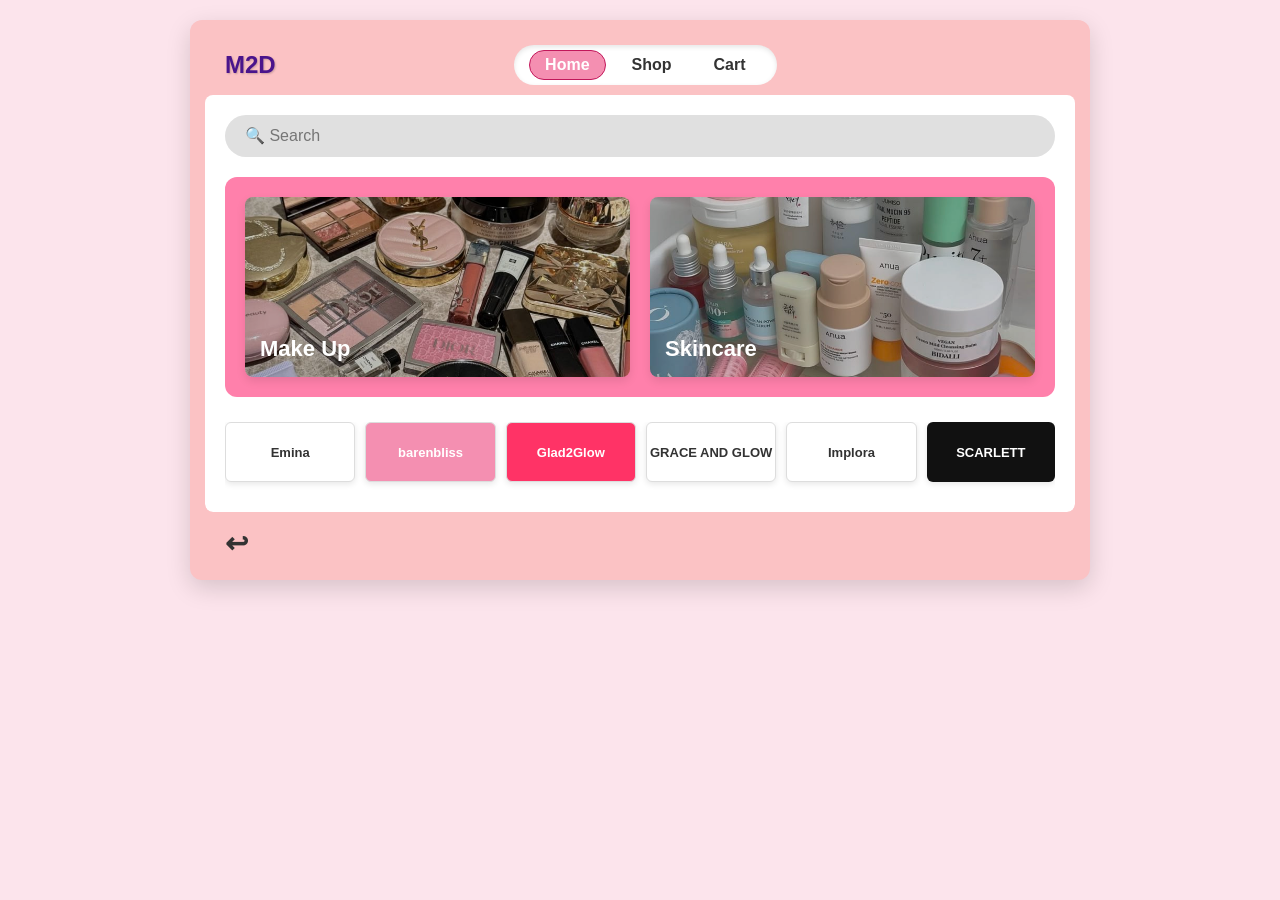
<file: index.html>
<!DOCTYPE html>
<html lang="en">
<head>
    <meta charset="UTF-8">
    <meta name="viewport" content="width=device-width, initial-scale=1.0">
    <title>MPD Cosmetics Store</title>
    <!-- Menghubungkan ke file CSS eksternal -->
    <link rel="stylesheet" href="style.css">
</head>
<body>

    <div class="app-container">
        
        
        <div class="navbar">
            <div class="logo" onclick="navigateTo('home')">M2D</div>
            <div class="nav-menu">
                <div class="nav-item active" id="nav-home" onclick="navigateTo('home')">Home</div>
                <div class="nav-item" id="nav-shop" onclick="navigateTo('shop')">Shop</div>
                <div class="nav-item" id="nav-cart" onclick="navigateTo('cart')">Cart</div>
            </div>
            <div style="width: 40px;"></div>
        </div>

        <!-- ================= SCREEN 1: HOME ================= -->
        <div id="screen-home" class="app-screen active">
            <div class="home-content">
                <input type="text" class="search-bar" placeholder="🔍 Search">
                
                <div class="banner-container">
                    <div class="banner-card" style="background-image: url('makeup.jpg');" onclick="navigateTo('shop')">
                        <div class="banner-title">make up</div>
                    </div>
                    <div class="banner-card" style="background-image: url('skincare.jpg');" onclick="navigateTo('shop')">
                        <div class="banner-title">skincare</div>
                    </div>
                </div>

                <div class="brand-section">
                    <div class="brand-logo">Emina</div>
                    <div class="brand-logo" style="background-color: #f48fb1; color: white;">barenbliss</div>
                    <div class="brand-logo" style="background-color: #ff3366; color: white;">Glad2Glow</div>
                    <div class="brand-logo">GRACE AND GLOW</div>
                    <div class="brand-logo">Implora</div>
                    <div class="brand-logo dark">SCARLETT</div>
                </div>
            </div>
        </div>

        <!-- ================= SCREEN 2: SHOP ================= -->
        <div id="screen-shop" class="app-screen">
            <div class="shop-content">
                <div class="products-grid" id="product-list-container">
                    <!-- Produk di-render dinamis oleh JavaScript -->
                </div>
            </div>
        </div>

        <!-- ================= SCREEN 3: DETAIL PRODUK ================= -->
        <div id="screen-detail" class="app-screen">
            <div class="detail-wrapper">
                <div class="inner-pink-container">
                    <div class="detail-card" id="detail-card-dynamic">
                        <!-- Konten detail produk di-render dinamis -->
                    </div>
                </div>
            </div>
        </div>

        <!-- ================= SCREEN 4: CART ================= -->
        <div id="screen-cart" class="app-screen">
            <div class="detail-wrapper">
                <div class="inner-pink-container">
                    <div class="cart-inner-box">
                        <div id="cart-items-list">
                            <!-- List barang keranjang -->
                        </div>
                        
                        <div class="total-box">
                            <span>TOTAL :</span>
                            <span id="cart-total-price">Rp. 0</span>
                        </div>

                        <div class="cart-footer">
                            <button class="btn-navy" onclick="navigateTo('payment-method')">Check Out</button>
                        </div>
                    </div>
                </div>
            </div>
        </div>

        <!-- ================= SCREEN 5: PAYMENT METHOD ================= -->
        <div id="screen-payment-method" class="app-screen">
            <div class="detail-wrapper">
                <div class="inner-pink-container">
                    <div class="cart-inner-box">
                        <div class="payment-title">Payment Method</div>
                        
                        <div class="payment-layout">
                            <!-- Bagian Kiri: Formulir -->
                            <div>
                                <div class="form-group">
                                    <label>Name</label>
                                    <input type="text" id="pay-name" class="form-input" value="Peachick">
                                </div>
                                <div class="form-group">
                                    <label>Number Card</label>
                                    <input type="text" id="pay-card" class="form-input" value="542792348102">
                                </div>
                                <div class="form-row-2">
                                    <div class="form-group">
                                        <label>CVV</label>
                                        <input type="text" id="pay-cvv" class="form-input" value="123">
                                    </div>
                                    <div class="form-group">
                                        <label>Expired Date</label>
                                        <input type="text" id="pay-expiry" class="form-input" value="12/29">
                                    </div>
                                </div>
                            </div>

                            <!-- Bagian Kanan: Pilihan Bank -->
                            <div class="bank-options-container">
                                <label style="font-weight: bold; font-size: 14px;">Bank</label>
                                <div class="bank-grid">
                                    <div class="bank-card selected" onclick="selectBank(this, 'BRI')">BRI</div>
                                    <div class="bank-card" onclick="selectBank(this, 'BCA')">BCA</div>
                                    <div class="bank-card" onclick="selectBank(this, 'Mandiri')">Mandiri</div>
                                    <div class="bank-card" onclick="selectBank(this, 'BNI')">BNI</div>
                                </div>
                            </div>

                            <!-- Tombol Konfirmasi -->
                            <div class="payment-footer">
                                <button class="btn-navy" style="padding: 12px 60px;" onclick="processPayment()">Continue</button>
                            </div>
                        </div>

                    </div>
                </div>
            </div>
        </div>

        <!-- ================= SCREEN 6: RECEIPT ================= -->
        <div id="screen-receipt" class="app-screen">
            <div class="detail-wrapper">
                <div class="inner-pink-container">
                    <div class="receipt-inner-box">
                        <div class="receipt-title">Receipt</div>
                        
                        <div class="receipt-header-info">
                            <div>
                                <strong>M2D,</strong><br>
                                Jakarta Selatan, Indonesia<br><br>
                                <strong>Delivery Address</strong><br>
                                <span id="receipt-delivery-name">Peachick</span><br>
                                Manado, North Sulawesi, Indonesia
                            </div>
                            <div>
                                <strong>Receipt number:</strong> <span id="receipt-no">4298112233</span><br>
                                <strong>Receipt date:</strong> <span class="current-date-time">-</span><br><br>
                                <strong>Order Information</strong><br>
                                Order number: <span id="receipt-order-no">-</span><br>
                                Order date: <span class="current-date-time">-</span>
                            </div>
                        </div>

                        <table class="receipt-table">
                            <thead>
                                <tr>
                                    <th>Item Description</th>
                                    <th>Unit Price</th>
                                    <th>Quantity</th>
                                </tr>
                            </thead>
                            <tbody id="receipt-table-body">
                                <!-- List Item Terbeli -->
                            </tbody>
                        </table>

                        <div class="receipt-summary-sec">
                            <div>
                                <p>Payment Method: <strong id="receipt-bank-target">Bank BRI</strong></p>
                                <p style="margin-top: 5px;">Payment Status: <span class="status-badge">SUCCESSFULL</span></p>
                            </div>
                            <div class="receipt-totals">
                                <p>Total Items: <span id="receipt-subtotal">Rp. 0</span></p>
                                <p>Shipping Charges: <strong>Rp. 50.000</strong></p>
                                <p style="font-size: 15px; margin-top: 5px;"><strong>Total Amount: <span id="receipt-grandtotal">Rp. 0</span></strong></p>
                            </div>
                        </div>

                    </div>
                </div>
            </div>
        </div>

        <!-- NAVIGATION UTILITY UTK BACK / ARROW BAWAH -->
        <div class="bottom-utility-bar">
            <div class="btn-back-arrow" onclick="goBack()">↩</div>
        </div>

    </div>

    <!-- Menghubungkan ke file JavaScript eksternal -->
    <script src="script.js"></script>
</body>
</html>
</file>
<file: style.css>
/* --- GENERAL STYLES & TEMPLATE COLOR --- */
* {
    margin: 0;
    padding: 0;
    box-sizing: border-box;
    font-family: 'Segoe UI', Tahoma, Geneva, Verdana, sans-serif;
}

body {
    background-color: #fce4ec;
    color: #333;
    display: flex;
    justify-content: center;
    align-items: flex-start;
    min-height: 100vh;
    padding: 20px 0;
}

.app-container {
    width: 100%;
    max-width: 900px;
    background-color: #fbc2c4; /* Pink border base */
    border-radius: 12px;
    padding: 15px;
    box-shadow: 0 8px 24px rgba(0,0,0,0.15);
    position: relative;
}

.app-screen {
    background-color: #fbc2c4;
    border-radius: 8px;
    overflow: hidden;
    display: none; /* Hidden by default for SPA logic */
}

.app-screen.active {
    display: block;
}

/* --- HEADER NAVBAR --- */
.navbar {
    display: flex;
    justify-content: space-between;
    align-items: center;
    background-color: #fbc2c4;
    padding: 10px 20px;
}

.logo {
    font-size: 24px;
    font-weight: bold;
    color: #4a148c;
    text-shadow: 1px 1px 2px rgba(0,0,0,0.2);
    cursor: pointer;
}

.nav-menu {
    display: flex;
    background-color: #ffffff;
    border-radius: 20px;
    padding: 5px 15px;
    gap: 10px;
    box-shadow: inset 0 2px 5px rgba(0,0,0,0.1);
}

.nav-item {
    padding: 5px 15px;
    border-radius: 15px;
    cursor: pointer;
    font-weight: bold;
    color: #333;
    border: 1px solid transparent;
    transition: all 0.3s ease;
}

.nav-item.active {
    background-color: #f48fb1;
    border-color: #c2185b;
    color: white;
}

/* --- SCREEN: HOME --- */
.home-content {
    background-color: #ffffff;
    padding: 20px;
    border-radius: 0 0 8px 8px;
}

.search-bar {
    width: 100%;
    padding: 12px 20px;
    border-radius: 25px;
    border: none;
    background-color: #e0e0e0;
    font-size: 16px;
    margin-bottom: 20px;
    outline: none;
}

.banner-container {
    background-color: #ff80ab;
    border-radius: 12px;
    padding: 20px;
    display: grid;
    grid-template-columns: 1fr 1fr;
    gap: 20px;
    margin-bottom: 25px;
}

.banner-card {
    position: relative;
    border-radius: 8px;
    overflow: hidden;
    height: 180px;
    background-size: cover;
    background-position: center;
    display: flex;
    align-items: flex-end;
    padding: 15px;
    box-shadow: 0 4px 10px rgba(0,0,0,0.1);
}

.banner-card::before {
    content: '';
    position: absolute;
    top: 0; left: 0; right: 0; bottom: 0;
    background: rgba(0,0,0,0.2);
}

.banner-title {
    position: relative;
    color: white;
    font-size: 22px;
    font-weight: bold;
    text-transform: capitalize;
}

.brand-section {
    display: flex;
    justify-content: space-between;
    gap: 10px;
    overflow-x: auto;
    padding-bottom: 10px;
}

.brand-logo {
    flex: 1;
    min-width: 100px;
    height: 60px;
    background-color: #ffffff;
    border-radius: 6px;
    display: flex;
    justify-content: center;
    align-items: center;
    font-weight: bold;
    font-size: 13px;
    box-shadow: 0 2px 6px rgba(0,0,0,0.1);
    text-align: center;
    border: 1px solid #ddd;
}

.brand-logo.dark {
    background-color: #111;
    color: white;
    border: none;
}

/* --- SCREEN: SHOP --- */
.shop-content {
    padding: 20px;
}

.products-grid {
    display: grid;
    grid-template-columns: repeat(auto-fill, minmax(180px, 1fr));
    gap: 20px;
    margin-bottom: 40px;
}

.product-card {
    background-color: #ffffff;
    border-radius: 12px;
    padding: 15px;
    text-align: center;
    box-shadow: 0 4px 12px rgba(0,0,0,0.1);
    cursor: pointer;
    transition: transform 0.2s;
}

.product-card:hover {
    transform: translateY(-4px);
}

.product-img-circle {
    width: 100px;
    height: 100px;
    border-radius: 50%;
    background-color: #fce4ec;
    margin: 0 auto 15px;
    display: flex;
    align-items: center;
    justify-content: center;
    overflow: hidden;
    border: 2px solid #ff80ab;
}

.product-img-circle img {
    width: 70%;
    height: auto;
}

.product-name {
    font-size: 13px;
    font-weight: 600;
    height: 36px;
    overflow: hidden;
    margin-bottom: 5px;
    color: #444;
}

.product-price {
    font-weight: bold;
    color: #d81b60;
    font-size: 14px;
    margin-bottom: 8px;
}

.product-rating {
    font-size: 12px;
    color: #ffb300;
    display: flex;
    justify-content: center;
    align-items: center;
    gap: 20px;
}

/* --- SCREEN: DETAIL PRODUK --- */
.detail-wrapper {
    padding: 30px 20px;
    background-color: #fbc2c4;
}

.inner-pink-container {
    background-color: #e91e63;
    padding: 15px 15px 30px 15px;
    border-radius: 16px;
    box-shadow: 0 6px 15px rgba(0,0,0,0.15);
}

.detail-card {
    background-color: #fff5f5;
    border-radius: 16px;
    padding: 25px;
    display: flex;
    gap: 30px;
    box-shadow: 0 4px 10px rgba(0,0,0,0.1);
}

.detail-img-sec {
    flex: 1;
    display: flex;
    justify-content: center;
    align-items: center;
    background: #ffffff;
    border-radius: 12px;
    padding: 20px;
    border: 1px solid #f8bbd0;
}

.detail-img-sec img {
    max-width: 80%;
    max-height: 250px;
    object-fit: contain;
}

.detail-info-sec {
    flex: 1.2;
    display: flex;
    flex-direction: column;
    justify-content: center;
}

.detail-brand {
    font-size: 16px;
    color: #666;
    margin-bottom: 5px;
}

.detail-title {
    font-size: 22px;
    font-weight: bold;
    color: #4a148c;
    margin-bottom: 10px;
    line-height: 1.3;
}

.detail-price {
    font-size: 20px;
    font-weight: bold;
    color: #d81b60;
    margin-bottom: 10px;
}

.detail-rate {
    color: #ffb300;
    margin-bottom: 15px;
    font-size: 14px;
}

.variant-title {
    font-weight: bold;
    margin-bottom: 8px;
    font-size: 14px;
}

.color-circles {
    display: flex;
    gap: 10px;
    margin-bottom: 20px;
}

.color-circle {
    width: 25px;
    height: 25px;
    border-radius: 50%;
    cursor: pointer;
    border: 2px solid transparent;
}

.color-circle.selected {
    border-color: #000;
    transform: scale(1.1);
}

.size-boxes {
    display: flex;
    gap: 8px;
    margin-bottom: 20px;
}

.size-box {
    padding: 6px 12px;
    border: 1px solid #ad1457;
    border-radius: 6px;
    font-size: 12px;
    font-weight: bold;
    cursor: pointer;
    background: white;
}

.size-box.selected {
    background-color: #ad1457;
    color: white;
}

.detail-buttons {
    display: flex;
    gap: 15px;
    margin-top: 15px;
}

.btn-navy {
    background-color: #1a237e;
    color: white;
    padding: 10px 24px;
    border: none;
    border-radius: 20px;
    font-weight: bold;
    cursor: pointer;
    box-shadow: 0 4px 6px rgba(0,0,0,0.15);
}

.btn-navy:hover {
    background-color: #0d1342;
}

/* --- SCREEN: CART --- */
.cart-inner-box {
    background-color: #fff5f5;
    border-radius: 16px;
    padding: 25px;
    box-shadow: 0 4px 10px rgba(0,0,0,0.1);
}

.cart-item-row {
    background-color: #ec407a;
    color: white;
    border-radius: 25px;
    padding: 10px 25px;
    display: flex;
    justify-content: space-between;
    align-items: center;
    margin-bottom: 15px;
}

.cart-item-info {
    display: flex;
    flex-direction: column;
}

.cart-item-name {
    font-weight: bold;
    font-size: 14px;
}

.cart-item-variant {
    font-size: 12px;
    opacity: 0.9;
}

.cart-item-price {
    font-weight: bold;
}

.total-box {
    background-color: #1a237e;
    color: white;
    border-radius: 8px;
    padding: 15px 25px;
    display: flex;
    justify-content: space-between;
    align-items: center;
    font-size: 18px;
    font-weight: bold;
    margin: 25px 0;
}

.cart-footer {
    display: flex;
    justify-content: flex-end;
}

/* --- SCREEN: PAYMENT METHOD --- */
.payment-title {
    text-align: center;
    font-size: 26px;
    font-weight: bold;
    color: #1a237e;
    margin-bottom: 25px;
}

.payment-layout {
    display: grid;
    grid-template-columns: 1.2fr 1fr;
    gap: 30px;
}

.form-group {
    margin-bottom: 15px;
}

.form-group label {
    display: block;
    font-weight: bold;
    margin-bottom: 5px;
    font-size: 14px;
}

.form-input {
    width: 100%;
    padding: 10px 15px;
    border-radius: 6px;
    border: none;
    background-color: #f8bbd0;
    outline: none;
    font-size: 14px;
}

.form-row-2 {
    display: grid;
    grid-template-columns: 1fr 1fr;
    gap: 15px;
}

.bank-options-container {
    display: flex;
    flex-direction: column;
    gap: 10px;
}

.bank-grid {
    display: grid;
    grid-template-columns: 1fr 1fr;
    gap: 10px;
}

.bank-card {
    background-color: #f8bbd0;
    padding: 12px;
    border-radius: 6px;
    text-align: center;
    font-weight: bold;
    cursor: pointer;
    border: 2px solid transparent;
    font-size: 14px;
    color: #4a148c;
}

.bank-card.selected {
    border-color: #1a237e;
    background-color: #f48fb1;
}

.payment-footer {
    grid-column: span 2;
    display: flex;
    justify-content: center;
    margin-top: 20px;
}

/* --- SCREEN: RECEIPT --- */
.receipt-inner-box {
    background-color: #ffffff;
    border-radius: 16px;
    padding: 30px;
    box-shadow: 0 4px 10px rgba(0,0,0,0.1);
}

.receipt-title {
    text-align: center;
    font-size: 28px;
    font-weight: bold;
    color: #1a237e;
    margin-bottom: 25px;
}

.receipt-header-info {
    display: grid;
    grid-template-columns: 1.2fr 1fr;
    gap: 20px;
    font-size: 13px;
    border-bottom: 2px dashed #ddd;
    padding-bottom: 20px;
    margin-bottom: 20px;
    line-height: 1.5;
}

.receipt-table {
    width: 100%;
    border-collapse: collapse;
    margin-bottom: 20px;
    font-size: 13px;
}

.receipt-table th {
    text-align: left;
    border-bottom: 1px solid #000;
    padding-bottom: 8px;
    font-weight: bold;
}

.receipt-table td {
    padding: 10px 0;
    border-bottom: 1px solid #eee;
}

.receipt-summary-sec {
    display: flex;
    justify-content: space-between;
    align-items: flex-start;
    font-size: 13px;
    padding-top: 15px;
}

.status-badge {
    background-color: #4caf50;
    color: white;
    padding: 3px 8px;
    border-radius: 4px;
    font-weight: bold;
}

.receipt-totals {
    text-align: right;
    line-height: 1.6;
}

/* --- BOTTOM CONTROLS --- */
.bottom-utility-bar {
    display: flex;
    justify-content: space-between;
    align-items: center;
    padding: 15px 20px 5px 20px;
    background-color: #fbc2c4;
}

.btn-back-arrow {
    font-size: 28px;
    cursor: pointer;
    color: #333;
    user-select: none;
    font-weight: bold;
}

.shop-pagination {
    display: flex;
    gap: 20px;
    align-items: center;
}

.btn-arrow-indicator {
    cursor: pointer;
    font-size: 20px;
    color: #1a237e;
    user-select: none;
}
</file>
